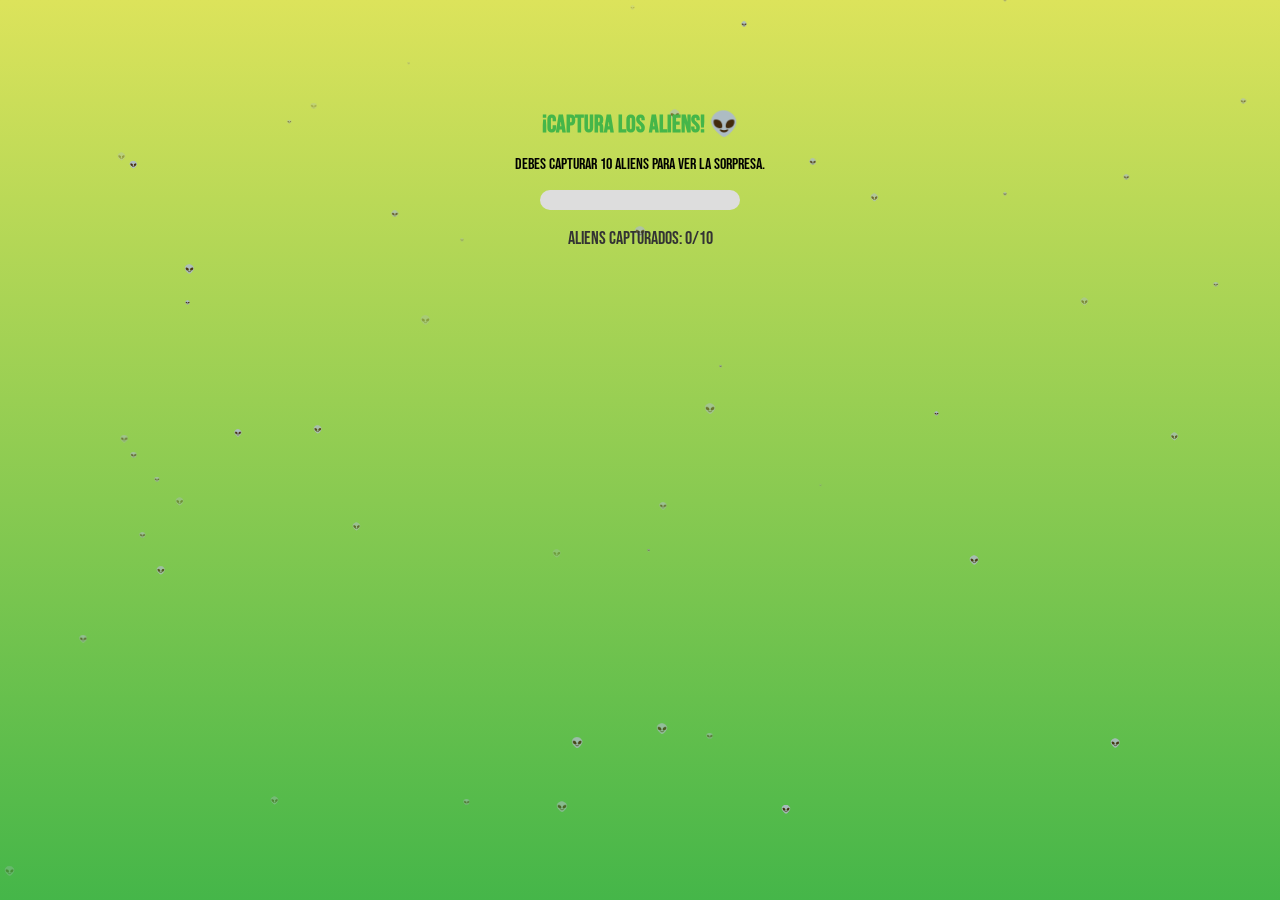
<file: index.html>
<!DOCTYPE html>
<html lang="es">
<head>
    <meta charset="UTF-8">
    <meta name="viewport" content="width=device-width, initial-scale=1.0">
    <title>FELIZ 13 DE FEBRERO</title>
    <link rel="preconnect" href="https://fonts.googleapis.com">
    <link rel="preconnect" href="https://fonts.gstatic.com" crossorigin>
    <link href="https://fonts.googleapis.com/css2?family=Bebas+Neue&display=swap" rel="stylesheet">
    <link rel="stylesheet" href="styles.css">
    <style>
        body {
            font-family: "Bebas Neue", sans-serif;
        }
    </style>
</head>
<body>
    <div class="container">
        <h1>¡Captura los aliens! 👽</h1>
        <p>Debes capturar 10 aliens para ver la sorpresa.</p>
        <div class="progress-bar">
            <div class="progress"></div>
        </div>
        <p class="counter">Aliens capturados: <span id="score">0</span>/10</p>
        <div id="game-area"></div>
    </div>
    <canvas id="particles"></canvas>
    <script src="script.js"></script>
</body>
</html>
</file>
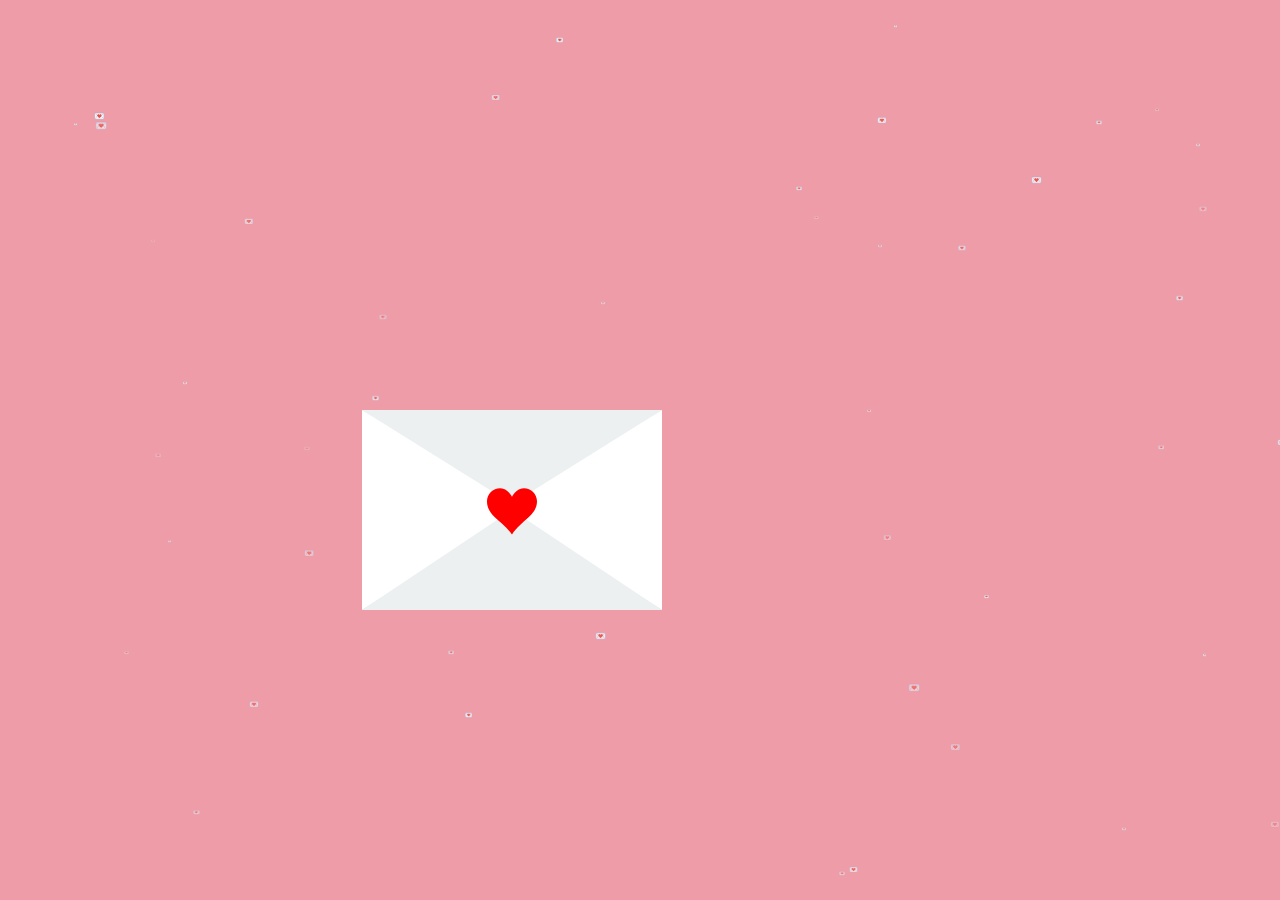
<file: carta.html>
<!DOCTYPE html>
<html lang="en">
  <head>
    <meta charset="UTF-8">
    <meta name="viewport" content="width=device-width, initial-scale=1.0">
    <link rel="stylesheet" href="valentines-day-card.css">
    <title>Document</title>
    <style>
      /* Estilos para el iframe flotante */
      .spotify-player {
        position: fixed;
        top: 50%;
        left: 85%;
        transform: translate(-50%, -50%);
        z-index: 9999;
        display: flex;
        justify-content: center;
        align-items: center;
        width: 300px;
        height: 380px;
      }
    </style>
  </head>
  <body>
    <svg style="position: absolute; width: 0; height: 0; overflow: hidden;" version="1.1" xmlns="http://www.w3.org/2000/svg" xmlns:xlink="http://www.w3.org/1999/xlink">
      <defs>
          <symbol id="icon-heart" viewBox="0 0 32 32">
              <title>heart</title>
              <path d="M23.6 2c-3.363 0-6.258 2.736-7.599 5.594-1.342-2.858-4.237-5.594-7.601-5.594-4.637 0-8.4 3.764-8.4 8.401 0 9.433 9.516 11.906 16.001 21.232 6.13-9.268 15.999-12.1 15.999-21.232 0-4.637-3.763-8.401-8.4-8.401z"></path>
          </symbol>
          <symbol id="icon-heart-broken" viewBox="0 0 32 32">
              <title>Carta</title>
              <path d="M23.6 2c4.637 0 8.4 3.764 8.4 8.401 0 9.132-9.87 11.964-15.999 21.232-6.485-9.326-16.001-11.799-16.001-21.232 0-4.637 3.763-8.401 8.4-8.401 1.886 0 3.625 0.86 5.025 2.12l-2.425 3.88 7 4-4 10 11-12-7-4 1.934-2.901c1.107-0.68 2.35-1.099 3.665-1.099z"></path>
          </symbol>
      </defs>
  </svg>
  <div class="container">
      <a class="envelope-wrapper js-open-envelope" href="#">
          <div class="envelope tossing">
              <div class="envelope__side envelope__side--top"></div>
              <div class="envelope__card">
                <p class="enveloper__card-text">¡¿Quieres <br/> ser my wife <br/> el 13?!😁</p>
              </div>
              <div class="envelope__side envelope__side--right"></div>
              <div class="envelope__side envelope__side--left"></div>
              <div class="envelope__side envelope__side--bottom"></div>
              <svg class="heart"><use xmlns:xlink="http://www.w3.org/1999/xlink" xlink:href="#icon-heart"></use></svg>
          </div>
      </a>
  </div>
  <canvas id="particles"></canvas>

  <!-- Reproductor flotante de Spotify -->
  <iframe class="spotify-player" src="https://open.spotify.com/embed/track/6qNQcYitWE3mY2WDaTv6Kc?utm_source=generator" width="100%" height="352" frameBorder="0" allowfullscreen="" allow="autoplay; clipboard-write; encrypted-media; fullscreen; picture-in-picture" loading="lazy"></iframe>

<script src="jquery.js"></script>
<script src="valentines-day-card.js"></script>
</body>
</html>
</file>
<file: styles.css>
body {
    margin: 0;
    padding: 0;
    display: flex;
    justify-content: center;
    align-items: center;
    height: 100vh;
    background: #DCE35B;  /* fallback for old browsers */
    background: -webkit-linear-gradient(to top, #45B649, #DCE35B);  /* Chrome 10-25, Safari 5.1-6 */
    background: linear-gradient(to top, #45B649, #DCE35B); /* W3C, IE 10+/ Edge, Firefox 16+, Chrome 26+, Opera 12+, Safari 7+ */
    font-family: "Bebas Neue", sans-serif;
    overflow: hidden;
}

.container {
    text-align: center;
    z-index: 2;
    position: absolute;
}

h1 {
    font-size: 24px;
    color: #45B649;
}

.progress-bar {
    width: 200px;
    height: 20px;
    background-color: #ddd;
    border-radius: 10px;
    overflow: hidden;
    margin: 10px auto;
}

.progress {
    height: 100%;
    width: 0%;
    background-color: #45B649;
    transition: width 0.3s;
}

.counter {
    font-size: 18px;
    color: #333;
}

#game-area {
    position: relative;
    width: 100vw;
    height: 60vh;
    overflow: hidden;
}

.heart {
    position: absolute;
    font-size: 2rem;
    cursor: pointer;
    animation: fall 4s linear forwards;
}

@keyframes fall {
    from { transform: translateY(0); opacity: 1; }
    to { transform: translateY(100vh); opacity: 0; }
}

/* Fondo de partículas */
canvas {
    position: fixed;
    top: 0;
    left: 0;
    width: 100vw;
    height: 100vh;
    pointer-events: none;
    z-index: 1;
}

/* Deshabilitar la selección de texto e imágenes en toda la página */
body, img {
    user-select: none; /* Previene selección de texto/imágenes */
    -webkit-user-select: none; /* Soporte para navegadores basados en Webkit */
    -ms-user-select: none; /* Soporte para IE/Edge */
}

img {
    pointer-events: none; /* Deshabilita interacción con la imagen */
}
</file>
<file: valentines-day-card.css>
body {
    background: #ee9ca7; /* Degradado simplificado */
}

.container {
  width: 100%;
  height: 100%;
}

.envelope-wrapper {
  position: absolute;
  top: 50%;
  left: 40%;
  display: block;
  transform: translate(-50%, -20%);
}

.envelope {
  position: relative;
  display: block;
  width: 300px;
  height: 200px;
  margin: auto;
  background-color: #C9D0D2;
}

.envelope .envelope__card {
  position: absolute;
  bottom: 0;
  display: block;
  width: 250px;
  height: 200px;
  margin: 0 25px;
  background-color: #f5f6d6;
}

.envelope .envelope__card.open {
  -webkit-animation: cardJump .5s ease .5s forwards;
  -o-animation: cardJump .5s ease .5s forwards;
  animation: cardJump .5s ease .5s forwards;
  z-index: 1;
}

.envelope .enveloper__card-text {
  padding: 10px 20px;
  font-size: 38px;
  margin: 0;
  color: black;
  font-family: 'Amatic SC', cursive;
  text-align: center; /* Alinea el texto horizontalmente */
  display: flex;
  justify-content: center; /* Alinea horizontalmente cuando se usa flex */
  align-items: center; /* Alinea verticalmente cuando se usa flex */
}

.envelope .envelope__side {
  position: absolute;
  top: 0;
  width: 0;
  height: 0;
  border-style: solid;
  z-index: 2;
}

.envelope .envelope__side--left {
  left: 0;
  border-width: 100px 0 100px 160px;
  border-color: transparent transparent transparent #ffffff;
}

.envelope .envelope__side--right {
  right: 0;
  border-width: 100px 160px 100px 0;
  border-color: transparent #ffffff transparent transparent;
}

.envelope .envelope__side--bottom {
  top: auto;
  left: 0;
  bottom: 0;
  border-width: 0 150px 100px 150px;
  border-color: transparent transparent #ecf0f1 transparent;
}

.envelope .envelope__side--top {
  top: 0;
  left: 0;
  bottom: auto;
  border-width: 100px 150px 0 150px;
  border-color: #ecf0f1 transparent transparent transparent;
  z-index: 1;
}

.envelope.open > .envelope__side--top {
  top: -100px;
  border-width: 0 150px 100px 150px;
  border-color: transparent transparent #C9D0D2 transparent;
}

.heart {
  position: relative;
  top: 50%;
  left: 50%;
  margin-top: -25%;
  margin-left: -25px;
  width: 50px;
  fill: red;
  z-index: 2;
  transition: 0.2s;
}

.envelope:hover .heart {
  transform: scale(1.2);
  /*trasition: .5s ease;*/
}

.envelope.open:hover .heart {
  transform: none;
}

.tossing{
  animation-name: tossing;
  -webkit-animation-name: tossing;

  animation-duration: .5s;
  -webkit-animation-duration: .5s;

  animation-iteration-count: infinite;
  -webkit-animation-iteration-count: infinite;

  -webkit-animation-timing-function: ease;
  animation-timing-function: ease;
}

#particles {
  position: absolute;
  top: 0;
  left: 0;
  z-index: -1;  /* Asegurarte de que esté detrás de todo */
}


@keyframes tossing {
  0% {
      transform: rotate(-4deg);
  }
  50% {
      transform: rotate(4deg);
  }
  100% {
      transform: rotate(-4deg);
  }
}

@-webkit-keyframes tossing {
  0% {
      -webkit-transform: rotate(-4deg);
  }
  50% {
      -webkit-transform: rotate(4deg);
  }
  100% {
      -webkit-transform: rotate(-4deg);
  }
}

@keyframes cardJump {
  from {
      transform: translateY(0);
  }
  to {
      transform: translateY(-200px);
  }
}

@-webkit-keyframes cardJump {
  from {
      -webkit-transform: translateY(0);
  }
  to {
      -webkit-transform: translateY(-200px);
  }
}
</file>
